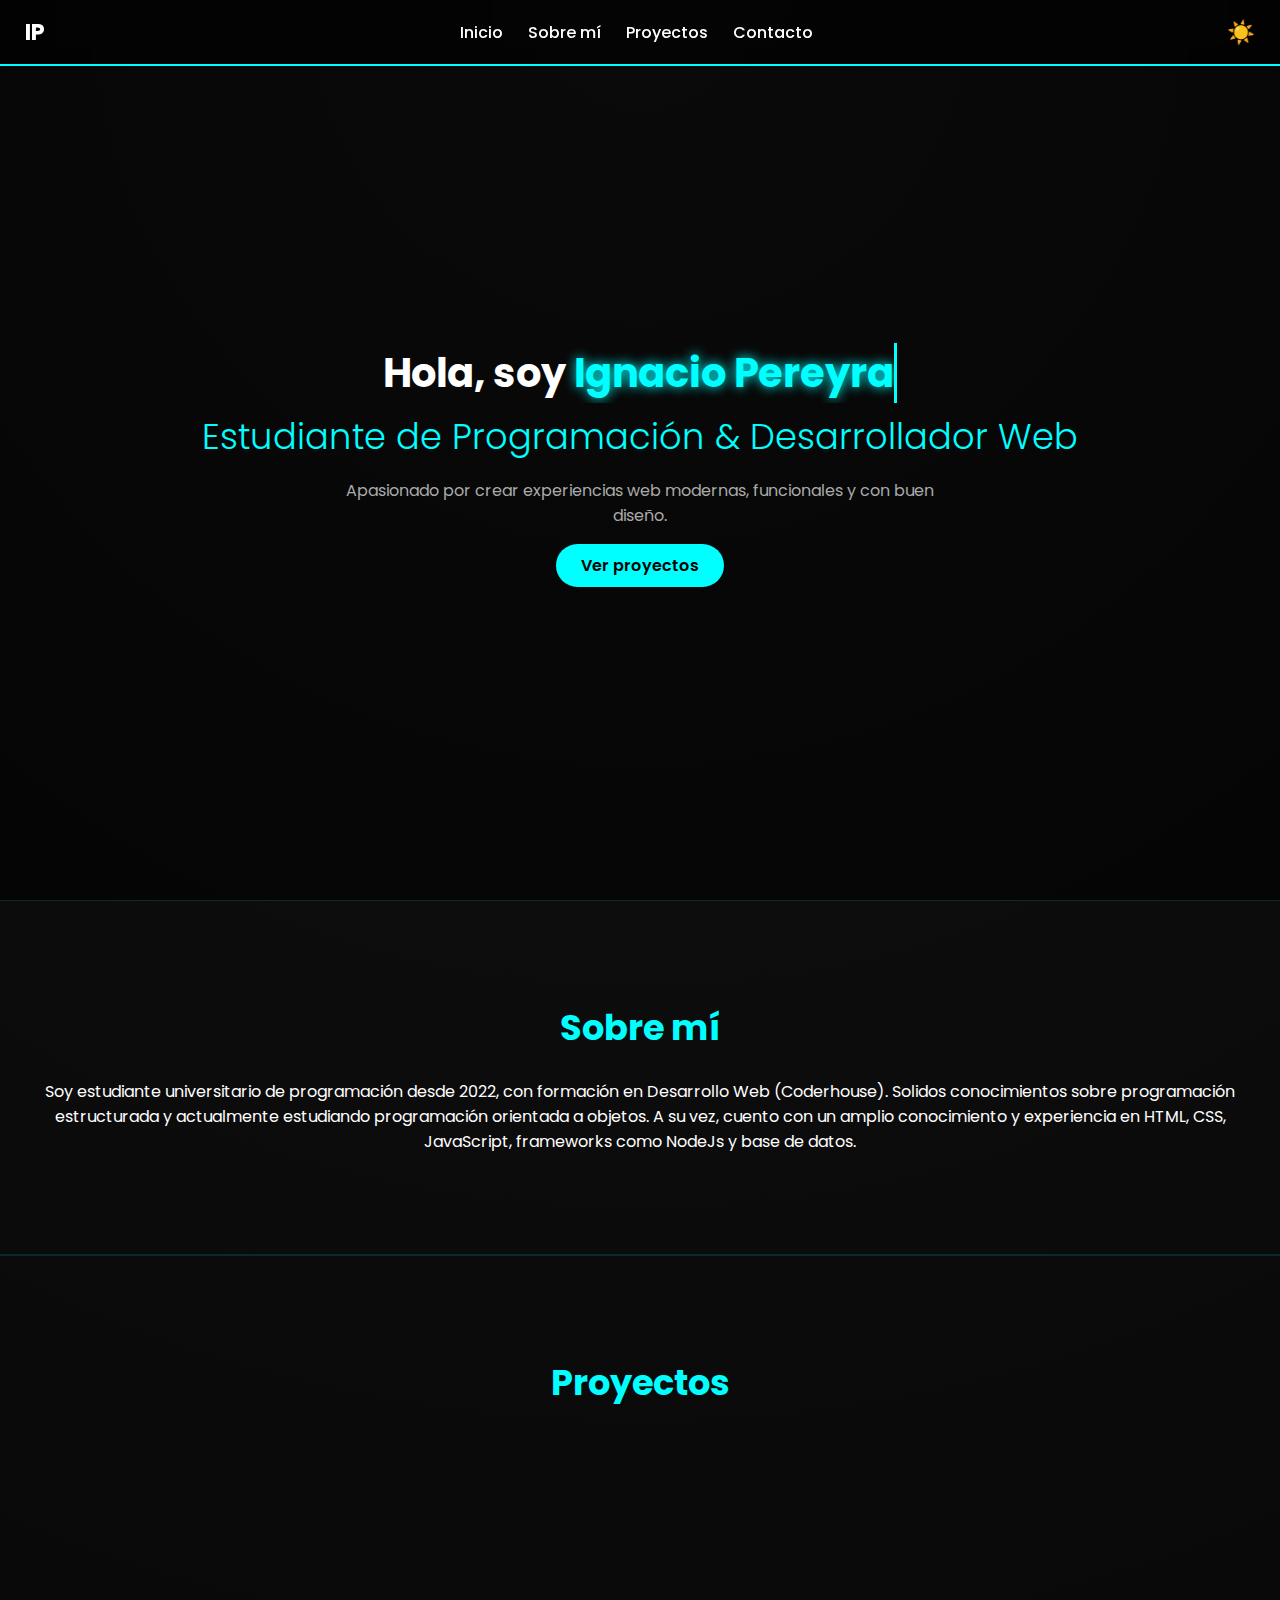
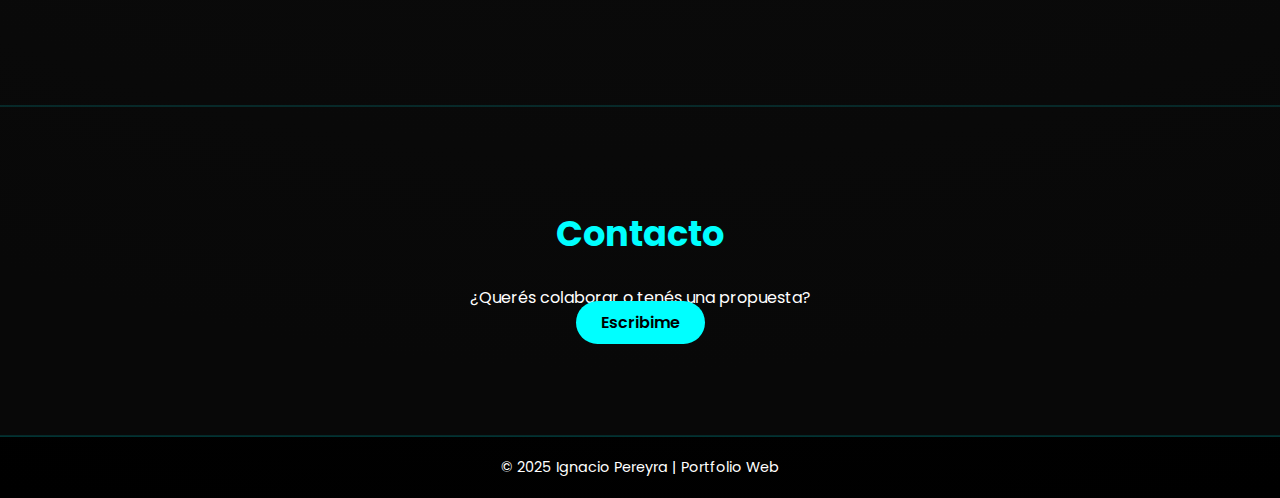
<file: index.html>
<!DOCTYPE html>
<html lang="es">
<head>
  <meta charset="UTF-8" />
  <meta name="viewport" content="width=device-width, initial-scale=1.0" />
  <title>Ignacio Pereyra | Portfolio</title>
  <link rel="stylesheet" href="css/style.css" />
  <link href="https://fonts.googleapis.com/css2?family=Poppins:wght@300;500;700&display=swap" rel="stylesheet">
</head>
<body class="dark">
  <header>
     <!--  Header -->
    <div class="logo">IP</div>
    <nav>
      <a href="#inicio">Inicio</a>
      <a href="#sobre-mi">Sobre mí</a>
      <a href="#proyectos">Proyectos</a>
      <a href="#contacto">Contacto</a>
    </nav>
    <button id="theme-toggle">☀️</button>
  </header>
    <!--  Mini presentación animada -->
  <section id="inicio" class="hero">
    <div class="hero-text">
      <h1 class="typing">Hola, soy <span>Ignacio Pereyra</span></h1>
      <h2>Estudiante de Programación & Desarrollador Web</h2>
      <p>Apasionado por crear experiencias web modernas, funcionales y con buen diseño.</p>
      <a href="#proyectos" class="btn">Ver proyectos</a>
    </div>
  </section>
    <!--  Carta de presentación -->
  <section id="sobre-mi" class="about">
    <h2>Sobre mí</h2>
    <p>
      Soy estudiante universitario de programación desde 2022, con formación en Desarrollo Web (Coderhouse). 
      Solidos conocimientos sobre programación estructurada y actualmente estudiando programación orientada a objetos.
      A su vez, cuento con un amplio conocimiento y experiencia en HTML, CSS, JavaScript, frameworks 
      como NodeJs y base de datos.
    </p>
  </section>
<!-- Proyectos generales -->
 <section id="proyectos" class="projects">
  <h2>Proyectos</h2>
  <div class="project-grid">
    <!-- Proyecto Pokémon -->
    <a href="https://nachopereyra19.github.io/pokeshop-web/" class="card" target="_blank">
      <h3>Landing Page Pokémon</h3>
      <p>Proyecto con HTML y CSS donde apliqué diseño responsive y animaciones.</p>
    </a>

    <!-- Portfolio personal -->
    <a href="https://Nachopereyra19.github.io/portfolio-web/" class="card" target="_blank">
      <h3>Portfolio Personal</h3>
      <p>Mi primer portfolio con efectos neon y estructura profesional.</p>
    </a>
    <!--  Calculadora -->
      <a href="https://nachopereyra19.github.io/calculadoraJS/" class="card" target="_blank">
        <h3>Calculadora simple</h3>
        <p>Calculadora simple con JavaScript</p>
      </a>
    <!--  Mini juego JS -->
      <a href="https://nachopereyra19.github.io/miniJuegoJS/" class="card" target="_blank">
        <h3>Mini juego</h3>
        <p>Mi primer juego con JavaScript</p>
      </a>
    </div>
  </section>
<!--  Contacto -->
  <section id="contacto" class="contact">
    <h2>Contacto</h2>
    <p>¿Querés colaborar o tenés una propuesta?</p>
    <a href="mailto:nachopereyra1422@gmail.com" class="btn">Escribime</a>
  </section>
<!--  Pie de pagina -->
  <footer>
    <p>© 2025 Ignacio Pereyra | Portfolio Web</p>
  </footer>
<!-- Cambiar entre modo dia y modo noche-->
<script>
  const toggle = document.getElementById('theme-toggle');
  const body = document.body;
  toggle.addEventListener('click', () => {
    body.classList.toggle('dark');
    body.classList.toggle('light');
    toggle.textContent = body.classList.contains('dark') ? '☀️' : '🌙'; });
</script>
</body>
</html>
</file>
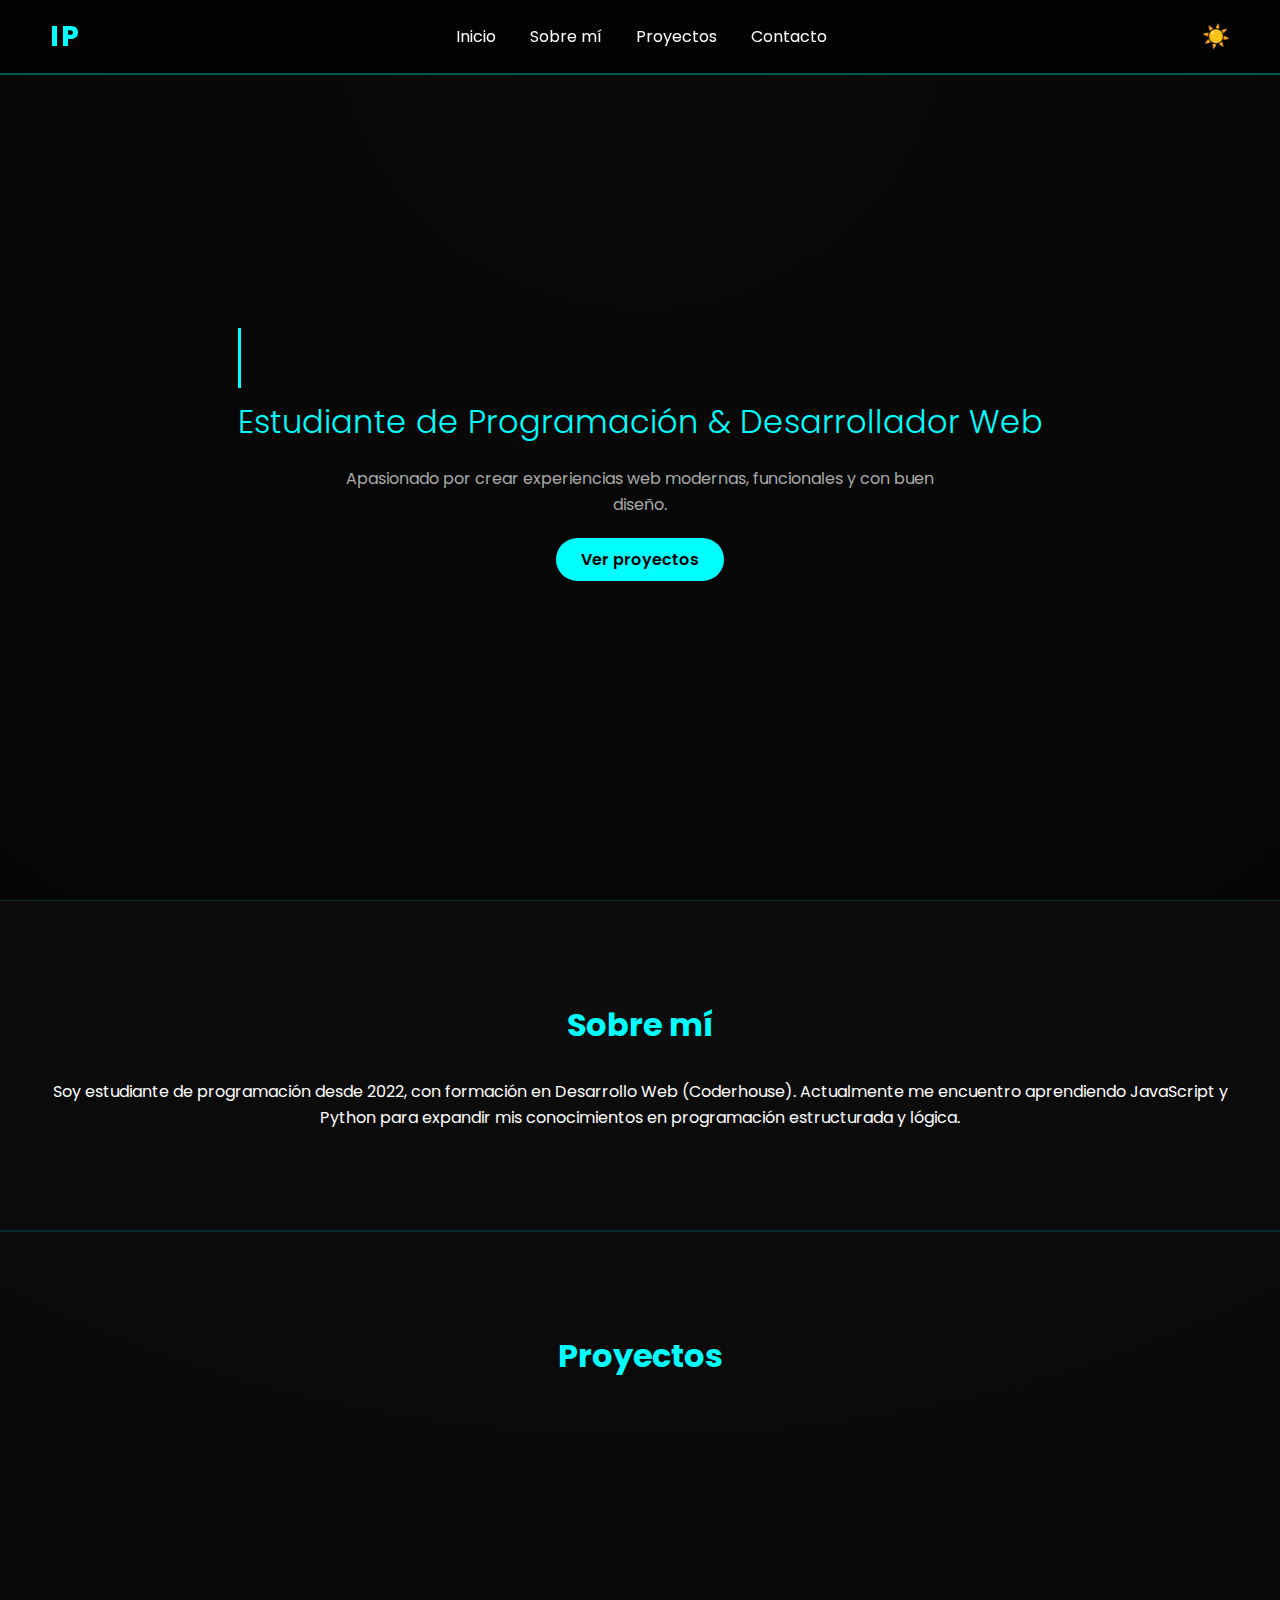
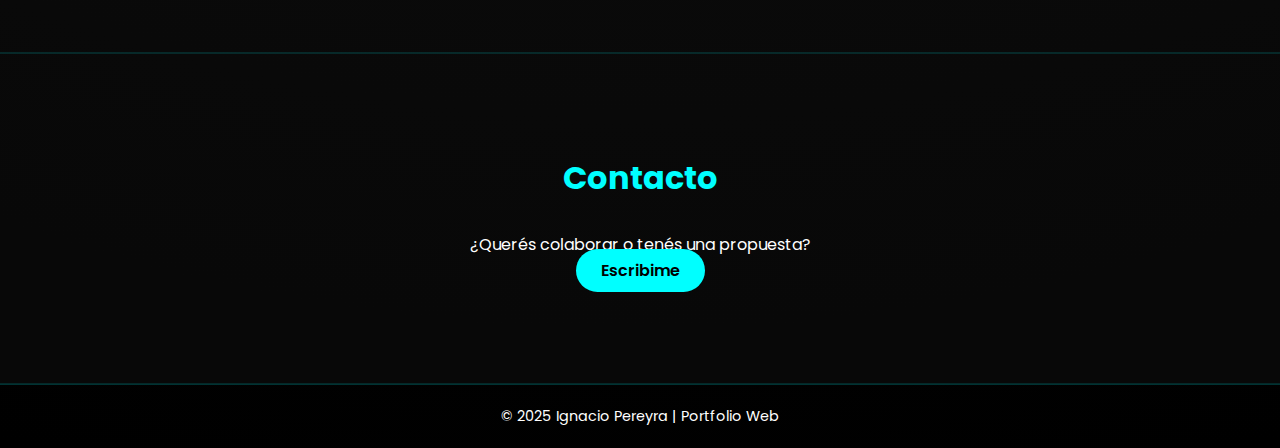
<file: Mi portfolio 2025/index.html>
<!DOCTYPE html>
<html lang="es">
<head>
  <meta charset="UTF-8" />
  <meta name="viewport" content="width=device-width, initial-scale=1.0" />
  <title>Ignacio Pereyra | Portfolio</title>
  <link rel="stylesheet" href="css/style.css" />
  <link href="https://fonts.googleapis.com/css2?family=Poppins:wght@300;500;700&display=swap" rel="stylesheet">
</head>
<body class="dark">
  <header>
    <div class="logo">IP</div>
    <nav>
      <a href="#inicio">Inicio</a>
      <a href="#sobre-mi">Sobre mí</a>
      <a href="#proyectos">Proyectos</a>
      <a href="#contacto">Contacto</a>
    </nav>
    <button id="theme-toggle">☀️</button>
  </header>

  <section id="inicio" class="hero">
    <div class="hero-text">
      <h1 class="typing">Hola, soy <span>Ignacio Pereyra</span></h1>
      <h2>Estudiante de Programación & Desarrollador Web</h2>
      <p>Apasionado por crear experiencias web modernas, funcionales y con buen diseño.</p>
      <a href="#proyectos" class="btn">Ver proyectos</a>
    </div>
  </section>

  <section id="sobre-mi" class="about">
    <h2>Sobre mí</h2>
    <p>
      Soy estudiante de programación desde 2022, con formación en Desarrollo Web (Coderhouse). 
      Actualmente me encuentro aprendiendo JavaScript y Python para expandir mis conocimientos en programación estructurada y lógica.
    </p>
  </section>

  <section id="proyectos" class="projects">
    <h2>Proyectos</h2>
    <div class="project-grid">
      <a href="proyectos/pokemon.html" class="card" target="_blank">
        <h3>Landing Page Pokémon</h3>
        <p>Proyecto con HTML y CSS donde apliqué diseño responsive y animaciones.</p>
      </a>
      <a href="proyectos/portfolio.html" class="card" target="_blank">
        <h3>Portfolio Personal</h3>
        <p>Mi primer portfolio con efectos neon y estructura profesional.</p>
      </a>
      <a href="#" class="card">
        <h3>Próximamente...</h3>
        <p>Más proyectos desarrollados con JavaScript y Python.</p>
      </a>
    </div>
  </section>

  <section id="contacto" class="contact">
    <h2>Contacto</h2>
    <p>¿Querés colaborar o tenés una propuesta?</p>
    <a href="mailto:ignaciopereyra@email.com" class="btn">Escribime</a>
  </section>

  <footer>
    <p>© 2025 Ignacio Pereyra | Portfolio Web</p>
  </footer>

<script>
  const toggle = document.getElementById('theme-toggle');
  const body = document.body;
  toggle.addEventListener('click', () => {
    body.classList.toggle('dark');
    body.classList.toggle('light');
    toggle.textContent = body.classList.contains('dark') ? '☀️' : '🌙';
  });
</script>
</body>
</html>
</file>
<file: css/style.css>
/* ===================== */
/*     ESTILOS BASE      */
/* ===================== */

:root {
  --accent: #00ffff;
}

* {
  margin: 0;
  padding: 0;
  box-sizing: border-box;
}

body {
  font-family: "Poppins", sans-serif;
  transition: background 0.5s, color 0.5s;
  overflow-x: hidden;
}

/* ===================== */
/*       MODO OSCURO     */
/* ===================== */

body.dark {
  background: radial-gradient(circle at top, #0a0a0a, #000);
  color: #fff;
}

body.dark .card {
  background: rgba(255, 255, 255, 0.05);
  border: 1px solid #00ffff33;
}

body.dark h2 {
  color: var(--accent);
}

body.dark .btn {
  background: var(--accent);
  color: #000;
}

/* ===================== */
/*       MODO CLARO      */
/* ===================== */

body.light {
  --accent: #9b5de5;
  background: linear-gradient(180deg, #f6f6f6, #eaeaea);
  color: #111;
}

body.light header {
  background: rgba(255, 255, 255, 0.8);
  border-bottom: 2px solid #9b5de5;
}

body.light h2 {
  color: #9b5de5;
}

body.light .btn {
  background: var(--accent);
  color: #fff;
}

/* ===================== */
/*        HEADER         */
/* ===================== */

header {
  position: fixed;
  top: 0;
  width: 100%;
  padding: 15px 25px;
  display: flex;
  justify-content: space-between;
  align-items: center;
  backdrop-filter: blur(8px);
  background: rgba(0, 0, 0, 0.6);
  border-bottom: 2px solid var(--accent);
  z-index: 100;
}

.logo {
  font-weight: 700;
  font-size: 1.4rem;
}

nav {
  display: flex;
  gap: 25px;
}

nav a {
  color: inherit;
  text-decoration: none;
  font-weight: 500;
  transition: 0.3s;
}

nav a:hover {
  color: var(--accent);
}

#theme-toggle {
  background: none;
  border: none;
  font-size: 1.4rem;
  cursor: pointer;
  color: var(--accent);
}

/* ===================== */
/*         HERO          */
/* ===================== */

.hero {
  height: 100vh;
  padding-top: 120px; /* altura real del header */
  display: flex;
  justify-content: center;
  align-items: center;
  text-align: center;
}

.hero-text h1 {
  white-space: nowrap;         /* Evita quiebre de línea */
  overflow: hidden;             /* Oculta lo que no entra */
  text-overflow: ellipsis;      /* Agrega “…” si se desborda */
  max-width: 100%;              /* Que ocupe hasta el ancho del contenedor */
  display: inline-block;
}

.hero-text span {
  color: var(--accent);
  text-shadow: 0 0 12px var(--accent);
}

.hero-text h2 {
  font-weight: 300;
  margin-bottom: 15px;
  color: #ccc;
}

.hero-text p {
  max-width: 600px;
  margin: 0 auto 25px;
  color: #aaa;
}

/* ===================== */
/*    ANIMACIÓN TYPING   */
/* ===================== */


.typing {
  display: inline-block;
  overflow: hidden;
  border-right: 3px solid var(--accent);
  white-space: nowrap;
  animation: typing 3.5s steps(30, end), blink .7s infinite;
  font-size: clamp(1.4rem, 6vw, 2.5rem);
}

/* Ajuste especial para que NO se corte en móviles */
@media (max-width: 420px) {
  .typing {
    font-size: 6vw;  /* se achica proporcionalmente al ancho */
    width: 100vw;    /* le da espacio real para escribir */
  }
}
@keyframes typing {
  from { width: 0; }
  to { width: 100%; }
}

@keyframes blink {
  50% { border-color: transparent; }
}

/* Ajuste móvil sin romper la animación */
@media (max-width: 480px) {
  .typing {
    font-size: 1.9rem;
  }
}

/* ===================== */
/*        BOTÓN          */
/* ===================== */

.btn {
  padding: 10px 25px;
  border-radius: 25px;
  text-decoration: none;
  font-weight: 600;
  transition: 0.3s;
}

/* ===================== */
/*      SECCIONES        */
/* ===================== */

section {
  padding: 100px 40px;
  text-align: center;
}

.about, .projects, .contact {
  background: rgba(255, 255, 255, 0.03);
  border-top: 1px solid #00ffff22;
  border-bottom: 1px solid #00ffff22;
}

h2 {
  font-size: 2.2rem;
  margin-bottom: 25px;
}

/* ===================== */
/*    GRID PROYECTOS     */
/* ===================== */

.project-grid {
  display: grid;
  grid-template-columns: repeat(auto-fit, minmax(250px, 1fr));
  gap: 25px;
  margin-top: 40px;
}

.card {
  text-decoration: none;
  color: inherit;
  padding: 25px;
  border-radius: 15px;
  transition: 0.4s;
  opacity: 0;
  transform: translateY(30px);
  animation: fadeUp 1s ease forwards;
}

.card:hover {
  transform: translateY(-10px);
}

@keyframes fadeUp {
  to {
    opacity: 1;
    transform: translateY(0);
  }
}

/* ===================== */
/*      FORMULARIO       */
/* ===================== */

.contact-form {
  max-width: 500px;
  margin: 30px auto 0;
  display: flex;
  flex-direction: column;
  gap: 15px;
}

.form-group input,
.form-group textarea {
  width: 100%;
  padding: 12px 15px;
  background: rgba(255, 255, 255, 0.05);
  border: 1px solid #00ffff55;
  border-radius: 10px;
  color: inherit;
  outline: none;
  transition: 0.3s;
}

.form-group input:focus,
.form-group textarea:focus {
  border-color: var(--accent);
  box-shadow: 0 0 8px var(--accent);
}

/* ===================== */
/*        FOOTER         */
/* ===================== */

footer {
  padding: 20px;
  font-size: 0.9rem;
  border-top: 1px solid #00ffff33;
  text-align: center;
}

/* ===================== */
/*   RESPONSIVE HEADER   */
/* ===================== */

@media (max-width: 768px) {
  header {
    flex-direction: column;
    gap: 10px;
    padding: 15px 0;
  }

  nav {
    gap: 15px;
  }

  .hero-text h1 {
    font-size: 2.2rem;
  }
}
</file>
<file: Mi portfolio 2025/css/style.css>
/* ====== ESTILOS GENERALES ====== */


:root {
  --accent: #00ffff; /* color celeste por defecto */
}

* {
  margin: 0;
  padding: 0;
  box-sizing: border-box;
}


body {
  font-family: 'Poppins', sans-serif;
  overflow-x: hidden;
  transition: background 0.6s, color 0.6s;
}

/* ====== MODO OSCURO ====== */
body.dark {
  --accent: #00ffff;
  background: radial-gradient(circle at top, #0a0a0a, #000);
  color: #fff;
}

body.dark .card {
  background: rgba(255,255,255,0.05);
  border: 1px solid #00ffff33;
}

body.dark h2 { color: #00ffff; }
body.dark .btn { background: var(--accent); color: #000; }
body.dark .btn:hover { background: #00cccc; }

/* ====== MODO CLARO ====== */
body.light {
  --accent: #9b5de5;
  background: linear-gradient(180deg, #f6f6f6, #eaeaea);
  color: #111;
}

body.light header {
  background: rgba(255,255,255,0.8);
  border-bottom: 2px solid #00cccc55;
}

body.light h2 { color: #00cccc; }
body.light .btn {
  background: var(--accent);
  color: #fff;
}
body.light .btn:hover {
  background: #009999;
}

/* ====== HEADER ====== */
header {
  position: fixed;
  top: 0;
  width: 100%;
  display: flex;
  justify-content: space-between;
  align-items: center;
  padding: 15px 50px;
  z-index: 10;
  backdrop-filter: blur(8px);
  border-bottom: 2px solid #00ffff55;
  background: rgba(0,0,0,0.7);
}

.logo {
  font-weight: 700;
  font-size: 1.8em;
  letter-spacing: 2px;
  color: var(--accent);
  animation: glowPulse 3s ease-in-out infinite;
  transition: color 0.6s, text-shadow 0.6s;
}

/* Animación de brillo adaptable */
@keyframes glowPulse {
  0%, 100% { text-shadow: 0 0 10px var(--accent), 0 0 20px var(--accent); }
  50% { text-shadow: 0 0 25px var(--accent), 0 0 50px var(--accent); }
}


nav a {
  color: inherit;
  margin: 0 15px;
  text-decoration: none;
  transition: 0.3s;
}

nav a:hover {
  color: var(--accent);
}

#theme-toggle {
  background: none;
  border: none;
  font-size: 1.4em;
  cursor: pointer;
  color: #00ffff;
  transition: transform 0.3s;
}

#theme-toggle:hover {
  transform: scale(1.2);
}

/* ====== HERO ====== */
.hero {
  height: 100vh;
  display: flex;
  align-items: center;
  justify-content: center;
  text-align: center;
  padding: 0 20px;
}

/* === TYPING EFFECT === */
.typing {
  overflow: hidden;
  border-right: 3px solid #00ffff;
  white-space: nowrap;
  animation: typing 4s steps(25) 1s 1 normal both, blink 0.7s infinite;
  width: 0;
}

@keyframes typing {
  from { width: 0; }
  to { width: 100%; }
}

@keyframes blink {
  50% { border-color: transparent; }
}

.hero-text h1 {
  font-size: 2.5em;
  margin-bottom: 10px;
}

.hero-text span {
  color: var(--accent);
  text-shadow: 0 0 10px var(--accent);
  transition: color 0.6s, text-shadow 0.6s;
}


.hero-text h2 {
  font-weight: 300;
  margin-bottom: 20px;
  color: #ccc;
}

.hero-text p {
  max-width: 600px;
  margin: 0 auto 30px;
  color: #aaa;
}

.btn {
  padding: 10px 25px;
  border-radius: 25px;
  font-weight: 600;
  transition: 0.3s;
  text-decoration: none;
}

/* ====== SECCIONES ====== */
section {
  padding: 100px 50px;
  text-align: center;
}

.about, .projects, .contact {
  background: rgba(255, 255, 255, 0.03);
  border-top: 1px solid #00ffff22;
  border-bottom: 1px solid #00ffff22;
}

h2 {
  margin-bottom: 30px;
  font-size: 2em;
}

p {
  line-height: 1.6;
}

/* ====== PROYECTOS ====== */
.project-grid {
  display: grid;
  grid-template-columns: repeat(auto-fit, minmax(250px, 1fr));
  gap: 30px;
  margin-top: 40px;
}

.card {
  display: block;
  text-decoration: none;
  color: inherit;
  border-radius: 15px;
  transition: transform 0.4s ease, box-shadow 0.4s ease;
  position: relative;
  padding: 25px;
  opacity: 0;
  transform: translateY(40px);
  animation: fadeUp 1s ease forwards;
}

.card:nth-child(1) { animation-delay: 0.3s; }
.card:nth-child(2) { animation-delay: 0.6s; }
.card:nth-child(3) { animation-delay: 0.9s; }

@keyframes fadeUp {
  to {
    opacity: 1;
    transform: translateY(0);
  }
}

/* Hover simple (sin luces) */
.card:hover {
  transform: translateY(-10px);
  box-shadow: 0 0 10px rgba(0,255,255,0.1);
}

/* ====== FOOTER ====== */
footer {
  text-align: center;
  padding: 20px;
  font-size: 0.9em;
  border-top: 1px solid #00ffff33;
}

/* ====== RESPONSIVE ====== */
@media (max-width: 768px) {
  header {
    flex-direction: column;
    gap: 10px;
    padding: 20px;
  }
  .hero-text h1 {
    font-size: 2em;
  }
  .hero-text h2 {
    font-size: 1em;
  }
}
</file>
